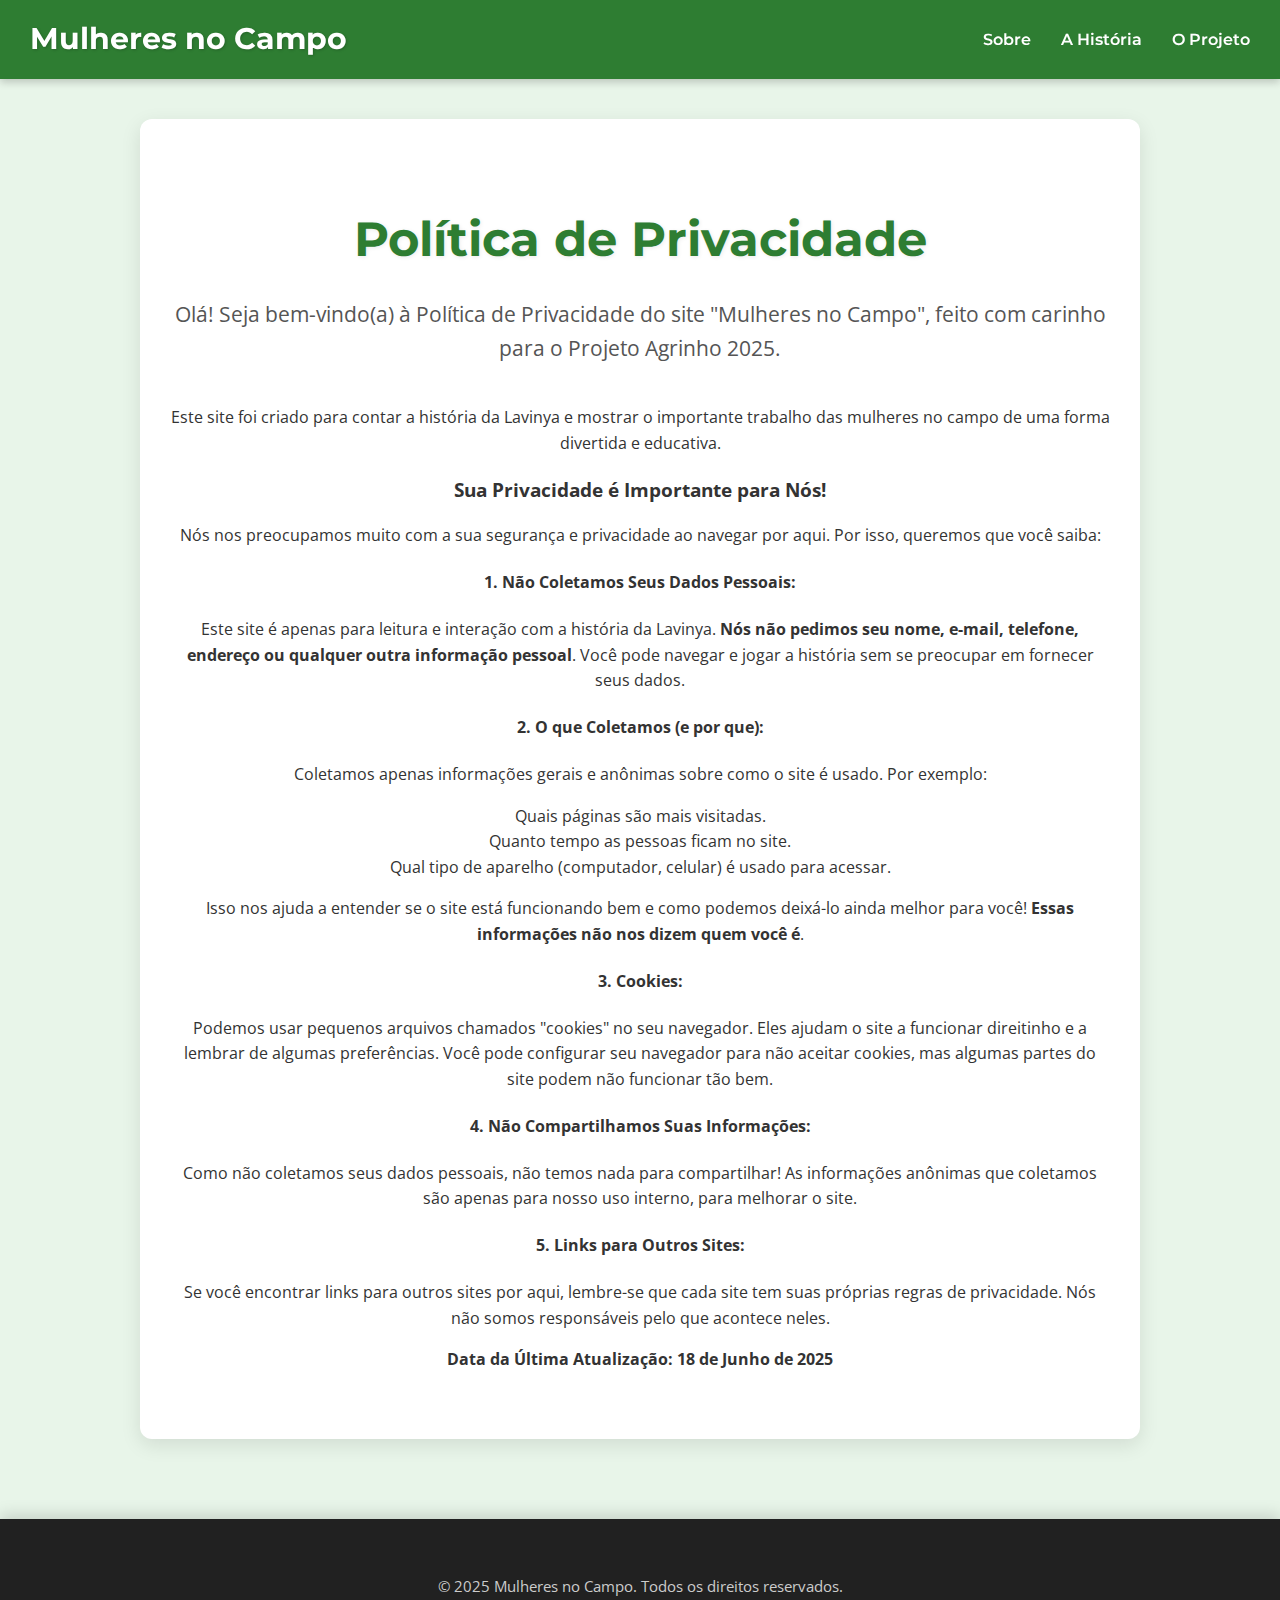
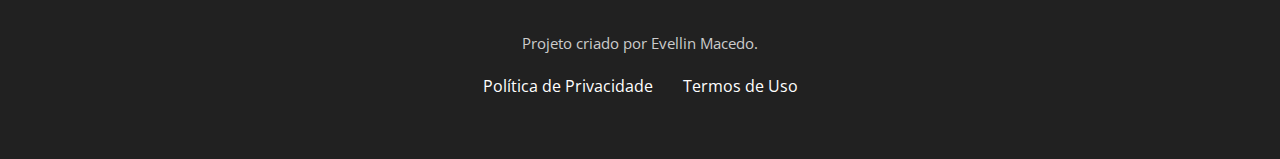
<file: politica-privacidade.html>
<!DOCTYPE html>
<html lang="pt-BR">
<head>
    <meta charset="UTF-8">
    <meta name="viewport" content="width=device-width, initial-scale=1.0">
    <title>Política de Privacidade - Mulheres no Campo</title>
    <link rel="stylesheet" href="style.css">
    <link href="https://fonts.googleapis.com/css2?family=Montserrat:wght@400;600;700&family=Open+Sans:wght@400;600&display=swap" rel="stylesheet">
</head>
<body>
    <header>
        <nav class="navbar">
            <div class="navbar-brand">
                <a href="index.html">Mulheres no Campo</a>
            </div>
            <ul class="navbar-menu">
                <li><a href="index.html#sobre-secao">Sobre</a></li>
                <li><a href="index.html#historia-secao">A História</a></li>
                <li><a href="index.html#resumo-projeto-secao">O Projeto</a></li> </ul>
        </nav>
    </header>

    <main class="main-content">
        <section class="info-section">
            <h1 class="section-title">Política de Privacidade</h1>
            <p class="section-subtitle">Olá! Seja bem-vindo(a) à Política de Privacidade do site "Mulheres no Campo", feito com carinho para o Projeto Agrinho 2025.</p>

            <p>Este site foi criado para contar a história da Lavinya e mostrar o importante trabalho das mulheres no campo de uma forma divertida e educativa.</p>

            <h3>Sua Privacidade é Importante para Nós!</h3>
            <p>Nós nos preocupamos muito com a sua segurança e privacidade ao navegar por aqui. Por isso, queremos que você saiba:</p>

            <h4>1. Não Coletamos Seus Dados Pessoais:</h4>
            <p>Este site é apenas para leitura e interação com a história da Lavinya. <strong>Nós não pedimos seu nome, e-mail, telefone, endereço ou qualquer outra informação pessoal</strong>. Você pode navegar e jogar a história sem se preocupar em fornecer seus dados.</p>

            <h4>2. O que Coletamos (e por que):</h4>
            <p>Coletamos apenas informações gerais e anônimas sobre como o site é usado. Por exemplo:</p>
            <ul>
                <li>Quais páginas são mais visitadas.</li>
                <li>Quanto tempo as pessoas ficam no site.</li>
                <li>Qual tipo de aparelho (computador, celular) é usado para acessar.</li>
            </ul>
            <p>Isso nos ajuda a entender se o site está funcionando bem e como podemos deixá-lo ainda melhor para você! <strong>Essas informações não nos dizem quem você é</strong>.</p>

            <h4>3. Cookies:</h4>
            <p>Podemos usar pequenos arquivos chamados "cookies" no seu navegador. Eles ajudam o site a funcionar direitinho e a lembrar de algumas preferências. Você pode configurar seu navegador para não aceitar cookies, mas algumas partes do site podem não funcionar tão bem.</p>

            <h4>4. Não Compartilhamos Suas Informações:</h4>
            <p>Como não coletamos seus dados pessoais, não temos nada para compartilhar! As informações anônimas que coletamos são apenas para nosso uso interno, para melhorar o site.</p>

            <h4>5. Links para Outros Sites:</h4>
            <p>Se você encontrar links para outros sites por aqui, lembre-se que cada site tem suas próprias regras de privacidade. Nós não somos responsáveis pelo que acontece neles.</p>


            <p class="text-muted"><strong>Data da Última Atualização: 18 de Junho de 2025</strong></p>
        </section>
    </main>

    <footer class="footer">
        <div class="footer-content">
            <p>&copy; 2025 Mulheres no Campo. Todos os direitos reservados.</p>
            <p>Projeto criado por Evellin Macedo.</p>
            <ul class="footer-links">
                <li><a href="politica-privacidade.html">Política de Privacidade</a></li>
                <li><a href="termos-de-uso.html">Termos de Uso</a></li>
            </ul>
        </div>
    </footer>
</body>
</html>
</file>
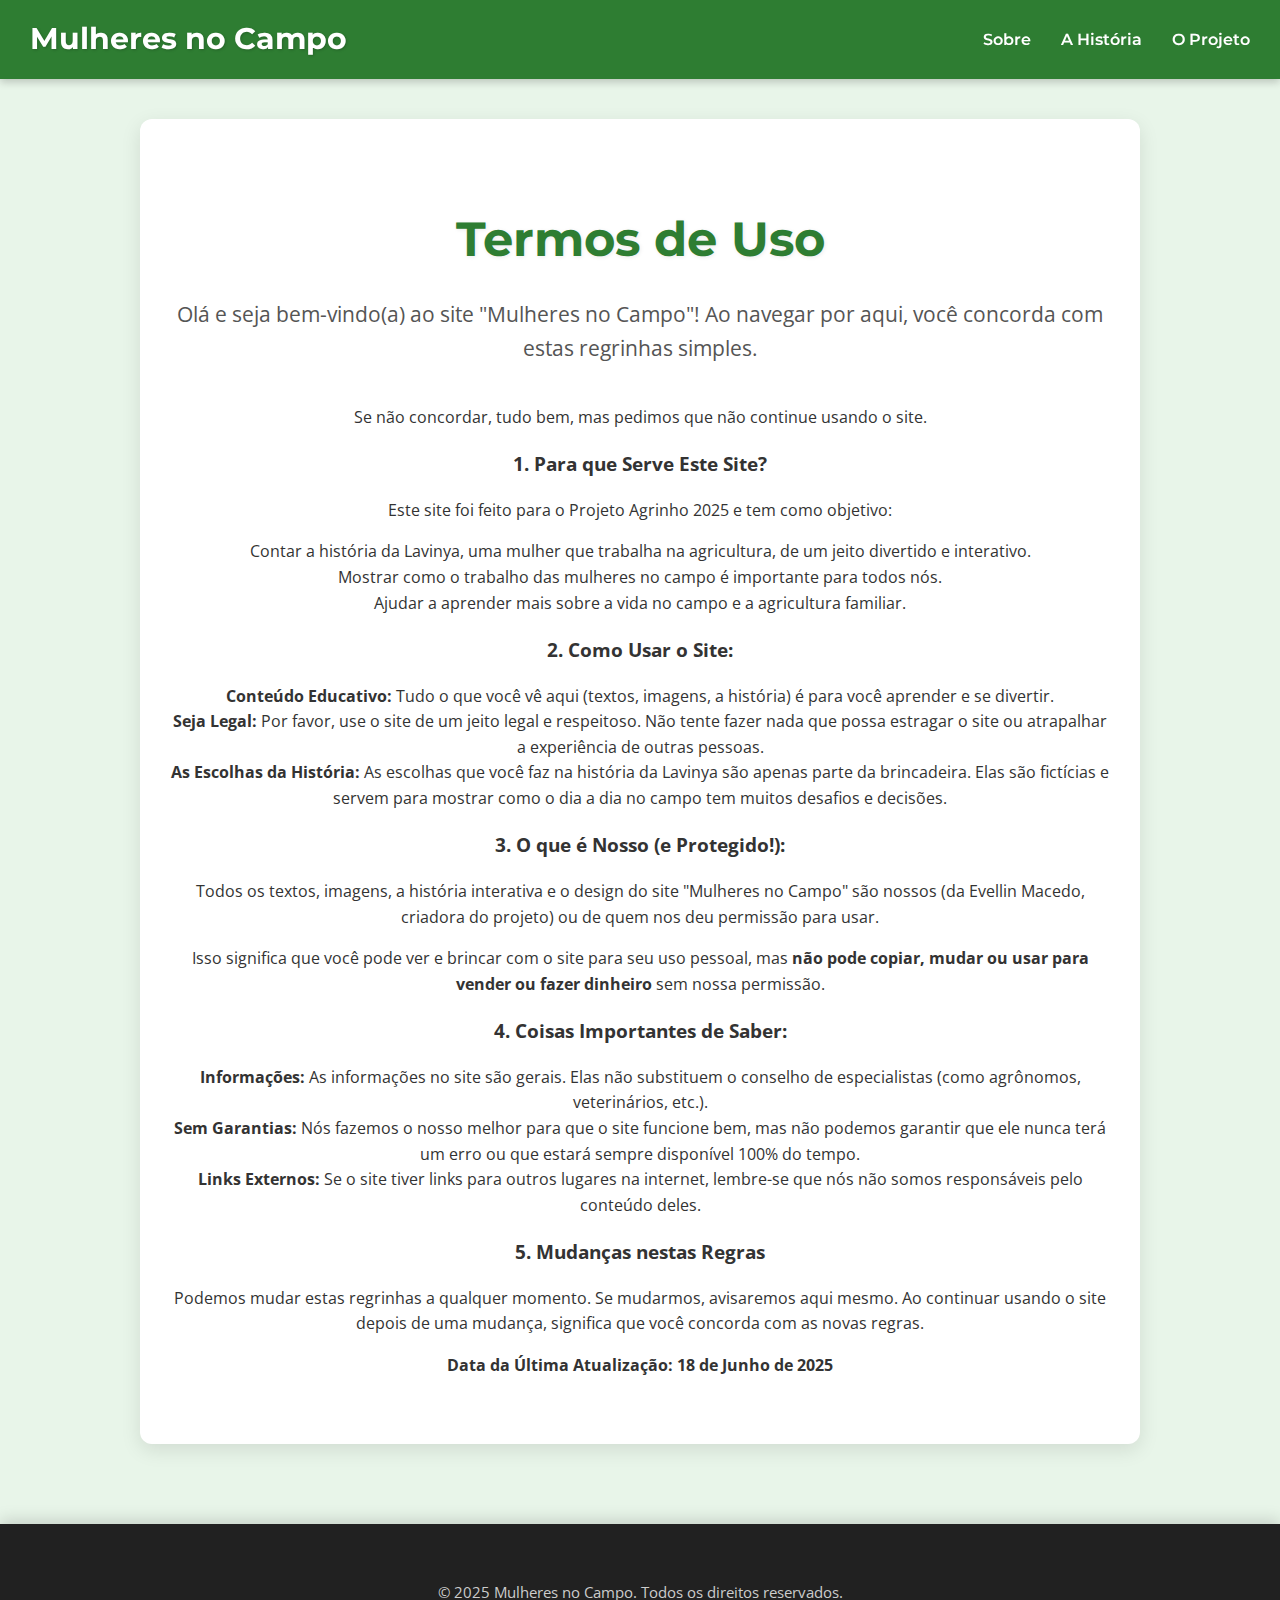
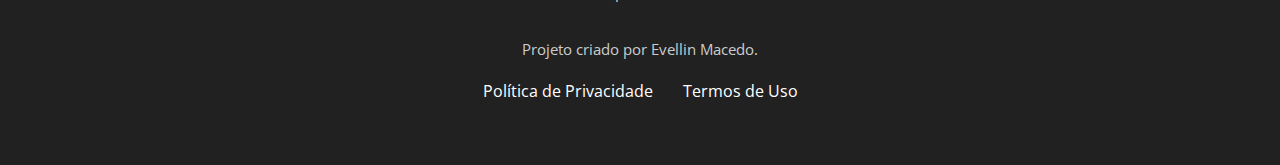
<file: termos-de-uso.html>
<!DOCTYPE html>
<html lang="pt-BR">
<head>
    <meta charset="UTF-8">
    <meta name="viewport" content="width=device-width, initial-scale=1.0">
    <title>Termos de Uso - Mulheres no Campo</title>
    <link rel="stylesheet" href="style.css">
    <link href="https://fonts.googleapis.com/css2?family=Montserrat:wght@400;600;700&family=Open+Sans:wght@400;600&display=swap" rel="stylesheet">
</head>
<body>
    <header>
        <nav class="navbar">
            <div class="navbar-brand">
                <a href="index.html">Mulheres no Campo</a>
            </div>
            <ul class="navbar-menu">
                <li><a href="index.html#sobre-secao">Sobre</a></li>
                <li><a href="index.html#historia-secao">A História</a></li>
                <li><a href="index.html#resumo-projeto-secao">O Projeto</a></li> </ul>
        </nav>
    </header>

    <main class="main-content">
        <section class="info-section">
            <h1 class="section-title">Termos de Uso</h1>
            <p class="section-subtitle">Olá e seja bem-vindo(a) ao site "Mulheres no Campo"! Ao navegar por aqui, você concorda com estas regrinhas simples.</p>
            <p>Se não concordar, tudo bem, mas pedimos que não continue usando o site.</p>

            <h3>1. Para que Serve Este Site?</h3>
            <p>Este site foi feito para o Projeto Agrinho 2025 e tem como objetivo:</p>
            <ul>
                <li>Contar a história da Lavinya, uma mulher que trabalha na agricultura, de um jeito divertido e interativo.</li>
                <li>Mostrar como o trabalho das mulheres no campo é importante para todos nós.</li>
                <li>Ajudar a aprender mais sobre a vida no campo e a agricultura familiar.</li>
            </ul>

            <h3>2. Como Usar o Site:</h3>
            <ul>
                <li><strong>Conteúdo Educativo:</strong> Tudo o que você vê aqui (textos, imagens, a história) é para você aprender e se divertir.</li>
                <li><strong>Seja Legal:</strong> Por favor, use o site de um jeito legal e respeitoso. Não tente fazer nada que possa estragar o site ou atrapalhar a experiência de outras pessoas.</li>
                <li><strong>As Escolhas da História:</strong> As escolhas que você faz na história da Lavinya são apenas parte da brincadeira. Elas são fictícias e servem para mostrar como o dia a dia no campo tem muitos desafios e decisões.</li>
            </ul>

            <h3>3. O que é Nosso (e Protegido!):</h3>
            <p>Todos os textos, imagens, a história interativa e o design do site "Mulheres no Campo" são nossos (da Evellin Macedo, criadora do projeto) ou de quem nos deu permissão para usar.</p>
            <p>Isso significa que você pode ver e brincar com o site para seu uso pessoal, mas <strong>não pode copiar, mudar ou usar para vender ou fazer dinheiro</strong> sem nossa permissão.</p>

            <h3>4. Coisas Importantes de Saber:</h3>
            <ul>
                <li><strong>Informações:</strong> As informações no site são gerais. Elas não substituem o conselho de especialistas (como agrônomos, veterinários, etc.).</li>
                <li><strong>Sem Garantias:</strong> Nós fazemos o nosso melhor para que o site funcione bem, mas não podemos garantir que ele nunca terá um erro ou que estará sempre disponível 100% do tempo.</li>
                <li><strong>Links Externos:</strong> Se o site tiver links para outros lugares na internet, lembre-se que nós não somos responsáveis pelo conteúdo deles.</li>
            </ul>

            <h3>5. Mudanças nestas Regras</h3>
            <p>Podemos mudar estas regrinhas a qualquer momento. Se mudarmos, avisaremos aqui mesmo. Ao continuar usando o site depois de uma mudança, significa que você concorda com as novas regras.</p>

            <p class="text-muted"><strong>Data da Última Atualização: 18 de Junho de 2025</strong></p>
        </section>
    </main>

    <footer class="footer">
        <div class="footer-content">
            <p>&copy; 2025 Mulheres no Campo. Todos os direitos reservados.</p>
            <p>Projeto criado por Evellin Macedo.</p>
            <ul class="footer-links">
                <li><a href="politica-privacidade.html">Política de Privacidade</a></li>
                <li><a href="termos-de-uso.html">Termos de Uso</a></li>
            </ul>
        </div>
    </footer>
</body>
</html>
</file>
<file: style.css>
/* Estilos Gerais e Paleta de Cores */
:root {
    /* Cores atualizadas para um fundo mais perceptível e botões mais vibrantes */
    --color-primary: #2E7D32; /* Verde floresta, forte para cabeçalhos e elementos principais */
    --color-secondary: #FFC107; /* Amarelo ouro, vibrante para botões e destaques */
    --color-accent: #66BB6A; /* Verde grama, para acentos suaves */
    --color-background: #E8F5E9; /* Verde muito claro, quase branco, para o fundo geral */
    --color-section-background: #FFFFFF; /* Branco puro para as seções de conteúdo */
    --color-text-dark: #333333; /* Texto principal escuro */
    --color-text-light: #555555; /* Texto secundário */
    --color-white: #FFFFFF;
    --color-gray-light: #F5F5F5; /* Para cards e detalhes */
    --color-gray-dark: #212121; /* Para footer e texto contrastante */

    --font-heading: 'Montserrat', sans-serif;
    --font-body: 'Open Sans', sans-serif;
}

body {
    font-family: var(--font-body);
    margin: 0;
    padding: 0;
    box-sizing: border-box;
    background-color: var(--color-background); /* Fundo da página mais claro e verdinho */
    color: var(--color-text-dark);
    line-height: 1.6;
    scroll-behavior: smooth;
}

a {
    text-decoration: none;
    color: inherit;
}

ul {
    list-style: none;
    padding: 0;
    margin: 0;
}

/* Navbar */
.navbar {
    background-color: var(--color-primary);
    color: var(--color-white);
    padding: 15px 30px;
    display: flex;
    justify-content: space-between;
    align-items: center;
    box-shadow: 0 3px 8px rgba(0, 0, 0, 0.2);
    flex-wrap: wrap;
    position: sticky;
    top: 0;
    z-index: 1000;
}

.navbar-brand a {
    font-family: var(--font-heading);
    font-size: 1.9em;
    font-weight: 700;
    color: var(--color-white);
    text-shadow: 1px 1px 3px rgba(0, 0, 0, 0.2);
}

.navbar-menu {
    display: flex;
    flex-wrap: wrap;
}

.navbar-menu li {
    margin-left: 30px;
}

.navbar-menu a {
    font-family: var(--font-heading);
    color: var(--color-white);
    font-weight: 600;
    transition: color 0.3s ease, transform 0.2s ease;
    padding: 8px 0;
    position: relative;
}

.navbar-menu a::after {
    content: '';
    position: absolute;
    width: 0;
    height: 3px;
    background: var(--color-secondary);
    left: 0;
    bottom: -5px;
    transition: width 0.3s ease;
}

.navbar-menu a:hover::after {
    width: 100%;
}

.navbar-menu a:hover {
    color: var(--color-secondary);
    transform: translateY(-2px);
}

/* Main Content Wrapper */
.main-content {
    max-width: 1000px;
    margin: 40px auto;
    padding: 0 20px;
}

/* Seções Gerais */
.info-section, .story-section {
    background-color: var(--color-section-background); /* Fundo das seções branco puro */
    border-radius: 12px;
    box-shadow: 0 6px 20px rgba(0, 0, 0, 0.1);
    padding: 50px 30px;
    margin-bottom: 50px;
    text-align: center;
}

.section-title {
    font-family: var(--font-heading);
    color: var(--color-primary);
    font-size: 3em;
    margin-bottom: 20px;
    text-shadow: 1px 1px 4px rgba(0, 0, 0, 0.08);
}

.section-subtitle {
    font-family: var(--font-body);
    font-size: 1.3em;
    color: var(--color-text-light);
    margin-bottom: 40px;
}

/* Estilos para a nova seção de Fatos e Dados */
.presentation-section {
    padding-top: 80px;
}

.facts-grid {
    display: grid;
    grid-template-columns: repeat(auto-fit, minmax(280px, 1fr));
    gap: 30px;
    margin-top: 40px;
    margin-bottom: 50px;
}

.fact-card {
    background-color: var(--color-gray-light);
    border-radius: 10px;
    padding: 25px;
    box-shadow: 0 2px 10px rgba(0, 0, 0, 0.08);
    transition: transform 0.3s ease, box-shadow 0.3s ease;
    text-align: left;
    border-left: 5px solid var(--color-accent); /* Borda lateral para destaque */
}

.fact-card:hover {
    transform: translateY(-8px);
    box-shadow: 0 8px 25px rgba(0, 0, 0, 0.15);
}

.fact-card h3 {
    font-family: var(--font-heading);
    color: var(--color-primary); /* Título do card mais forte */
    font-size: 1.6em;
    margin-top: 0;
    margin-bottom: 15px;
    padding-bottom: 8px;
}

.fact-card p {
    font-size: 1.05em;
    color: var(--color-text-light);
}

.final-fact {
    font-family: var(--font-heading);
    font-size: 1.4em;
    color: var(--color-primary);
    margin-top: 50px;
    font-weight: 600;
}

/* Estilos para a Introdução da História Interativa */
.story-intro-section {
    padding-top: 80px;
    padding-bottom: 80px;
}

/* Estilos da História Interativa */
.story-chapter-title {
    font-family: var(--font-heading);
    color: var(--color-primary);
    font-size: 2.5em;
    margin-bottom: 25px;
}

.story-image {
    max-width: 80%;
    height: auto;
    border-radius: 10px;
    margin: 30px auto;
    box-shadow: 0 4px 15px rgba(0, 0, 0, 0.1);
    display: block;
    object-fit: cover; /* Garante que a imagem se ajuste sem distorcer */
}

.initial-image {
    max-height: 450px;
}

.story-text {
    font-family: var(--font-body);
    font-size: 1.2em;
    line-height: 1.8;
    margin: 0 auto 40px auto;
    max-width: 750px;
    color: var(--color-text-dark);
}

/* Botões - FOCO PRINCIPAL NAS MUDANÇAS AQUI */
.main-button, .choice-btn {
    font-family: var(--font-heading);
    background-color: var(--color-secondary); /* Amarelo mais vibrante */
    color: var(--color-gray-dark); /* Texto escuro para alto contraste */
    border: none;
    padding: 18px 35px;
    font-size: 1.3em;
    border-radius: 50px;
    cursor: pointer;
    transition: background-color 0.3s ease, transform 0.2s ease, box-shadow 0.2s ease, color 0.3s ease; /* Adicionado transição de cor */
    margin: 12px;
    box-shadow: 0 5px 15px rgba(0, 0, 0, 0.25); /* Sombra mais pronunciada */
    font-weight: 700; /* Texto em negrito para destaque */
    text-transform: uppercase;
    letter-spacing: 1px; /* Maior espaçamento entre letras */
    border: 2px solid var(--color-secondary); /* Borda que acompanha a cor */
}

.main-button:hover, .choice-btn:hover {
    background-color: var(--color-primary); /* Fundo vira verde no hover */
    color: var(--color-white); /* Texto fica branco no hover */
    transform: translateY(-7px); /* Efeito de elevação mais pronunciado */
    box-shadow: 0 10px 30px rgba(0, 0, 0, 0.35); /* Sombra ainda mais forte */
    border-color: var(--color-primary); /* Borda também muda */
}

.story-choices {
    display: flex;
    flex-wrap: wrap;
    justify-content: center;
    gap: 20px;
    margin-top: 40px;
    padding: 0 10px;
}

/* Estilos para a nova Seção de Resumo/Conclusão */
.conclusion-section {
    padding: 60px 40px; /* Um pouco mais de padding */
    background: linear-gradient(135deg, var(--color-section-background) 0%, var(--color-gray-light) 100%); /* Um gradiente suave */
    border: 1px solid var(--color-accent); /* Borda suave */
}

.conclusion-section .section-title {
    color: var(--color-primary);
    margin-bottom: 25px;
}

.conclusion-section .section-subtitle {
    font-size: 1.2em;
    color: var(--color-text-dark);
    margin-bottom: 30px;
}

.summary-content p {
    font-size: 1.1em;
    line-height: 1.7;
    margin-bottom: 20px;
    color: var(--color-text-light);
    max-width: 800px;
    margin-left: auto;
    margin-right: auto;
}

.final-message {
    font-family: var(--font-heading);
    font-size: 1.5em;
    color: var(--color-primary);
    margin-top: 40px;
    font-weight: 700;
    text-shadow: 1px 1px 2px rgba(0,0,0,0.05);
}

/* Opcional: Se você adicionar uma imagem na seção de conclusão */
.conclusion-section .story-image {
    margin-top: 40px;
    max-height: 350px;
}


/* Footer */
.footer {
    background-color: var(--color-gray-dark);
    color: var(--color-white);
    padding: 40px 20px;
    text-align: center;
    margin-top: 80px;
    box-shadow: 0 -4px 15px rgba(0, 0, 0, 0.15);
}

.footer-content {
    max-width: 960px;
    margin: 0 auto;
    display: flex;
    flex-direction: column;
    align-items: center;
}

.footer-content p {
    margin-bottom: 18px;
    font-size: 0.95em;
    color: #cccccc;
}

.footer-links {
    display: flex;
    margin-bottom: 20px;
    flex-wrap: wrap;
    justify-content: center;
}

.footer-links li {
    margin: 0 15px;
}

.footer-links a {
    color: var(--color-white);
    font-size: 1em;
    transition: color 0.3s ease;
}

.footer-links a:hover {
    color: var(--color-secondary); /* Mudei para amarelo para combinar com os botões */
}

.social-media {
    margin-top: 20px;
}

.social-media .social-icon {
    display: inline-block;
    width: 40px;
    height: 40px;
    margin: 0 12px;
    transition: transform 0.3s ease;
}

.social-media .social-icon img {
    width: 100%;
    height: 100%;
    filter: invert(100%);
}

.social-media .social-icon:hover {
    transform: scale(1.2);
}

/* Estilos para o Aviso de Cookies */
.cookie-banner {
    position: fixed;
    bottom: 0;
    left: 0;
    width: 100%;
    background-color: var(--color-gray-dark); /* Fundo escuro */
    color: var(--color-white);
    padding: 15px 20px;
    display: flex;
    justify-content: center;
    align-items: center;
    flex-wrap: wrap;
    gap: 20px;
    box-shadow: 0 -2px 10px rgba(0, 0, 0, 0.2);
    z-index: 1001; /* Acima de tudo */
    animation: fadeIn 0.8s forwards; /* Animação suave */
}

.cookie-banner p {
    margin: 0;
    font-size: 0.95em;
    line-height: 1.4;
    max-width: 700px;
}

.cookie-banner a {
    color: var(--color-secondary); /* Link com destaque amarelo */
    text-decoration: underline;
    font-weight: 600;
}

.cookie-accept-btn {
    background-color: var(--color-secondary);
    color: var(--color-gray-dark);
    border: none;
    padding: 10px 20px;
    border-radius: 5px;
    cursor: pointer;
    font-family: var(--font-heading);
    font-weight: 700;
    transition: background-color 0.3s ease, transform 0.2s ease, box-shadow 0.2s ease;
}

.cookie-accept-btn:hover {
    background-color: var(--color-primary); /* Verde no hover */
    color: var(--color-white);
    transform: translateY(-2px);
    box-shadow: 0 4px 10px rgba(0, 0, 0, 0.2);
}

/* Animação para o banner aparecer suavemente */
@keyframes fadeIn {
    from {
        opacity: 0;
        transform: translateY(100%);
    }
    to {
        opacity: 1;
        transform: translateY(0);
    }
}

/* Responsividade */
@media (max-width: 768px) {
    .navbar {
        flex-direction: column;
        padding: 15px;
    }

    .navbar-menu {
        margin-top: 15px;
        flex-direction: column;
        align-items: center;
        width: 100%;
    }

    .navbar-menu li {
        margin: 10px 0;
        width: 100%;
        text-align: center;
    }

    .section-title {
        font-size: 2.2em;
    }

    .section-subtitle {
        font-size: 1.1em;
    }

    .story-chapter-title {
        font-size: 2em;
    }

    .story-text {
        font-size: 1.1em;
    }

    .main-button, .choice-btn {
        width: 90%;
        margin: 10px auto;
        font-size: 1.15em;
        padding: 15px 25px;
    }

    .facts-grid {
        grid-template-columns: 1fr;
    }

    .cookie-banner {
        flex-direction: column;
        text-align: center;
        padding: 10px;
    }

    .cookie-banner p {
        margin-bottom: 10px;
    }
}

@media (max-width: 480px) {
    .navbar-brand a {
        font-size: 1.5em;
    }

    .section-title {
        font-size: 1.8em;
    }

    .story-chapter-title {
        font-size: 1.7em;
    }

    .story-image {
        max-width: 95%;
    }

    .story-text {
        font-size: 1em;
        padding: 0 10px;
    }

    .fact-card h3 {
        font-size: 1.4em;
    }

    .fact-card p {
        font-size: 0.95em;
    }
}
</file>
